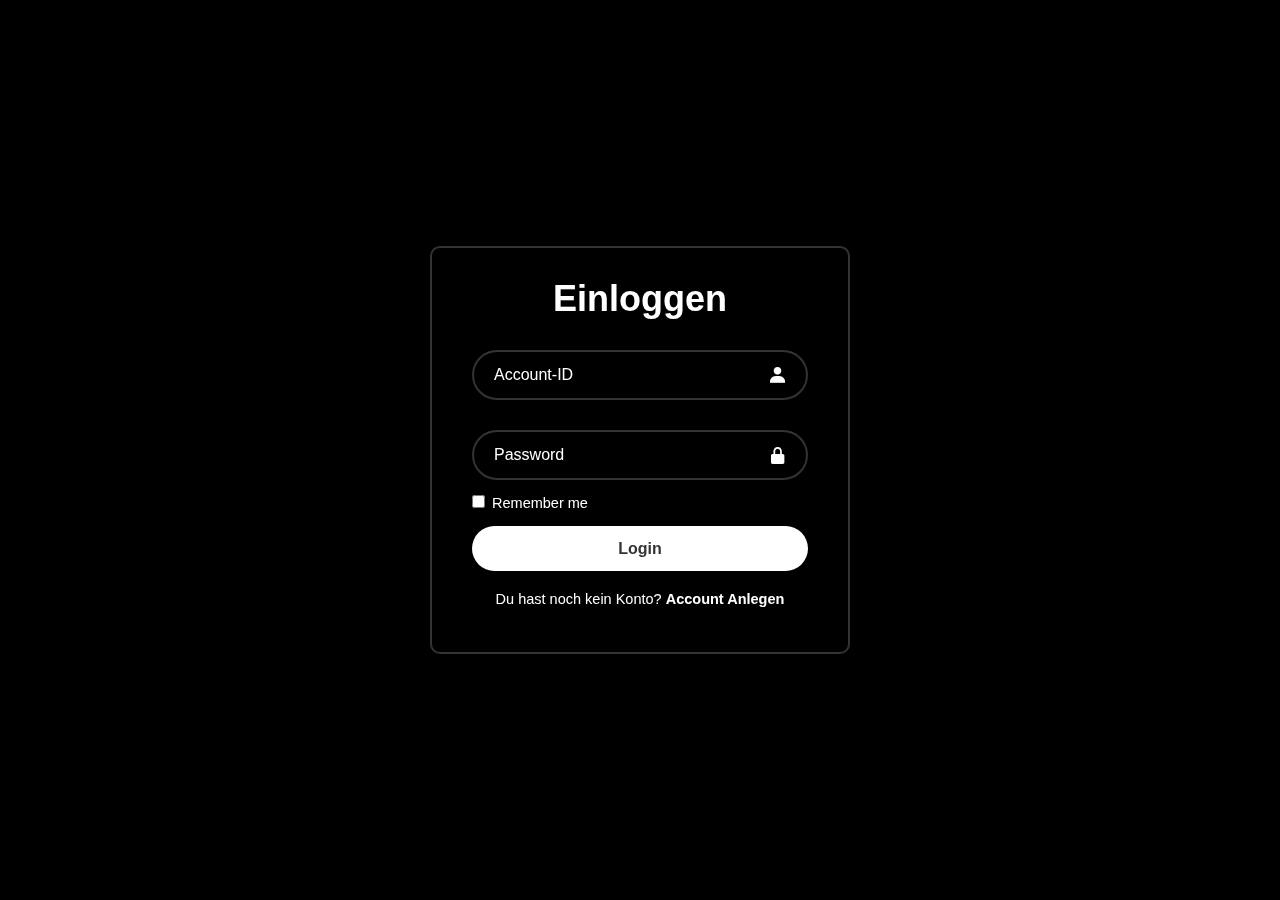
<file: html/login.html>
<!DOCTYPE html>
<html lang="en">

<head>
    <meta charset="UTF-8">
    <meta name="viewport" content="width=device-width, initial-scale=1.0">
    <title>Login</title>
    <link rel="stylesheet" href="style.css">
    <link href='https://unpkg.com/boxicons@2.1.4/css/boxicons.min.css' rel='stylesheet'>
</head>

<body>

    <div class="wrapper">
        <form id="loginForm" action="" method="post">
            <h1>Einloggen</h1>
            <div class="input-box">
                <input type="text" name="account-id" placeholder="Account-ID">
                <i class='bx bxs-user'></i>
            </div>
            <div class="input-box">
                <input type="password" name="password" placeholder="Password">
                <i class='bx bxs-lock-alt'></i>
            </div>
            <div class="remember-forgot">
                <label><input type="checkbox"> Remember me</label>
            </div>
            <button type="submit" class="btn">Login</button>
            <div class="register-link">
                <p>Du hast noch kein Konto? <a href="acountAnlegen.html">Account Anlegen</a></p>
            </div>
        </form>
    </div>

    <script src="../js/login.js" t></script>

</body>

</html>
</file>
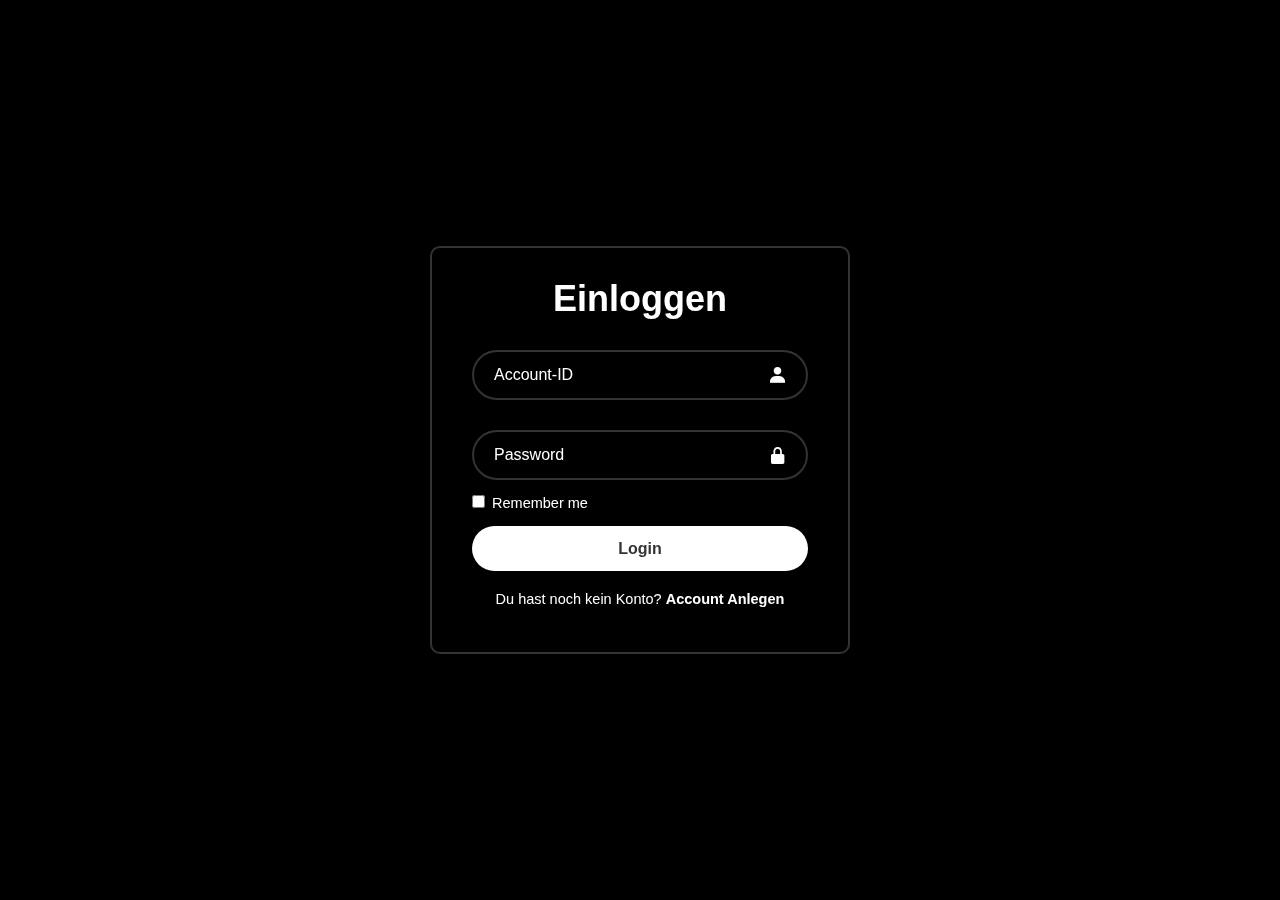
<file: html/register.html>
<!DOCTYPE html>
<html lang="en">
<head>
    <meta charset="UTF-8">
    <meta name="viewport" content="width=device-width, initial-scale=1.0">
    <title>Registrierung</title>
    <link rel="stylesheet" href="style.css">
    <link href='https://unpkg.com/boxicons@2.1.4/css/boxicons.min.css' rel='stylesheet'>
</head>
<body>
    <div class="wrapper">
        <form id="registerForm" action="" method="post">
            <h1>Registrierung</h1>
            <div class="input-box">
                <input type="text" id="accountId" name="account-id" placeholder="Account-ID">
                <i class='bx bxs-user'></i>
            </div>
            <div class="input-box">
                <input type="password" name="password" placeholder="Password">
                <i class='bx bxs-lock-alt'></i>
            </div>
            <div class="input-box">
                <input type="email" name="email-address" placeholder="E-Mail Adresse" >
                <i class='bx bxs-user'></i>
            </div>
            <div class="input-box">
                <input type="text" name="key-id" placeholder="Key ID">
                <i class='bx bxs-lock-alt'></i>
            </div>
            <div class="input-box">
                <input type="file" name="pgp-key" accept=".asc" /> <!-- Accepte uniquement les fichiers .asc -->
                <i class='bx bxs-file'></i>
            </div>
            <button type="submit" class="btn">Registrieren</button>
        </form>
        
    </div>
    <script src="../js/scriptRegister.js"></script>
        
</body>
</html>
</file>
<file: html/style.css>
* {
    margin: 0;
    padding: 0;
    box-sizing: border-box;
    font-family: "Poppins", sans-serif;
}

body {
display: flex;
justify-content: center;
align-items: center;
min-height:  100vh;
background: black; /* je peux aussi mettre une image*/
background-size: cover;
background-position: center;
}

.wrapper {
    width: 420px;
    background: transparent;
    border: 2px solid rgba(255, 255, 255, .2);
    backdrop-filter: blur(20px);
    box-shadow: 0 0 10px rgba(0, 0, 0, .2);
    color: #fff;
    border-radius: 10px;
    padding: 30px 40px;
}

.wrapper h1 {
    font-size: 36px;
    text-align: center;
   
}

.wrapper .input-box {
    position: relative;
    width: 100%;
    height: 50px;
    
    margin: 30px 0;
}

.input-box input {
    width: 100%;
    height: 100%;
    background: transparent;
    border: none;
    outline: none;
    border: 2px solid rgba(255, 255, 255, .2);
    border-radius: 40px;
    font-size: 16px;
    color: #fff;
    padding: 20px 45px 20px 20px;
}

.input-box input::placeholder {
    color: #fff;
}

.input-box i {
    position: absolute;
    right: 20px;
    top: 50%;
    transform: translateY(-50%);
    font-size: 20px;
} 

.wrapper .remember-forgot {
    display: flex;
    justify-content: space-between;
    font-size: 14.5px;
    margin: -15px 0 15px;

}

.remember-forgot label input {
    accent-color: #fff;
    margin-right: 3px;

}

.remember-forgot a {
    color: #fff;
    text-decoration: none;
}

.remember-forgot a:hover {
    text-decoration: underline;
}

.wrapper .btn {
    width: 100%;
    height: 45px;
    background: #fff;
    border: none;
    outline: none;
    border-radius: 40px;
    box-shadow: 0 0 10px rgba(0, 0, 0, .1);
    cursor: pointer;
    font-size: 16px;
    color: #333;
    font-weight: 600;

}

.wrapper .register-link {
    font-size: 14.5px;
    text-align: center;
    margin: 20px 0 15px;
}

.register-link p a {
    color: #fff;
    text-decoration: none;
    font-weight: 600;
}

.register-link p a:hover {
    text-decoration: underline;
}
</file>
